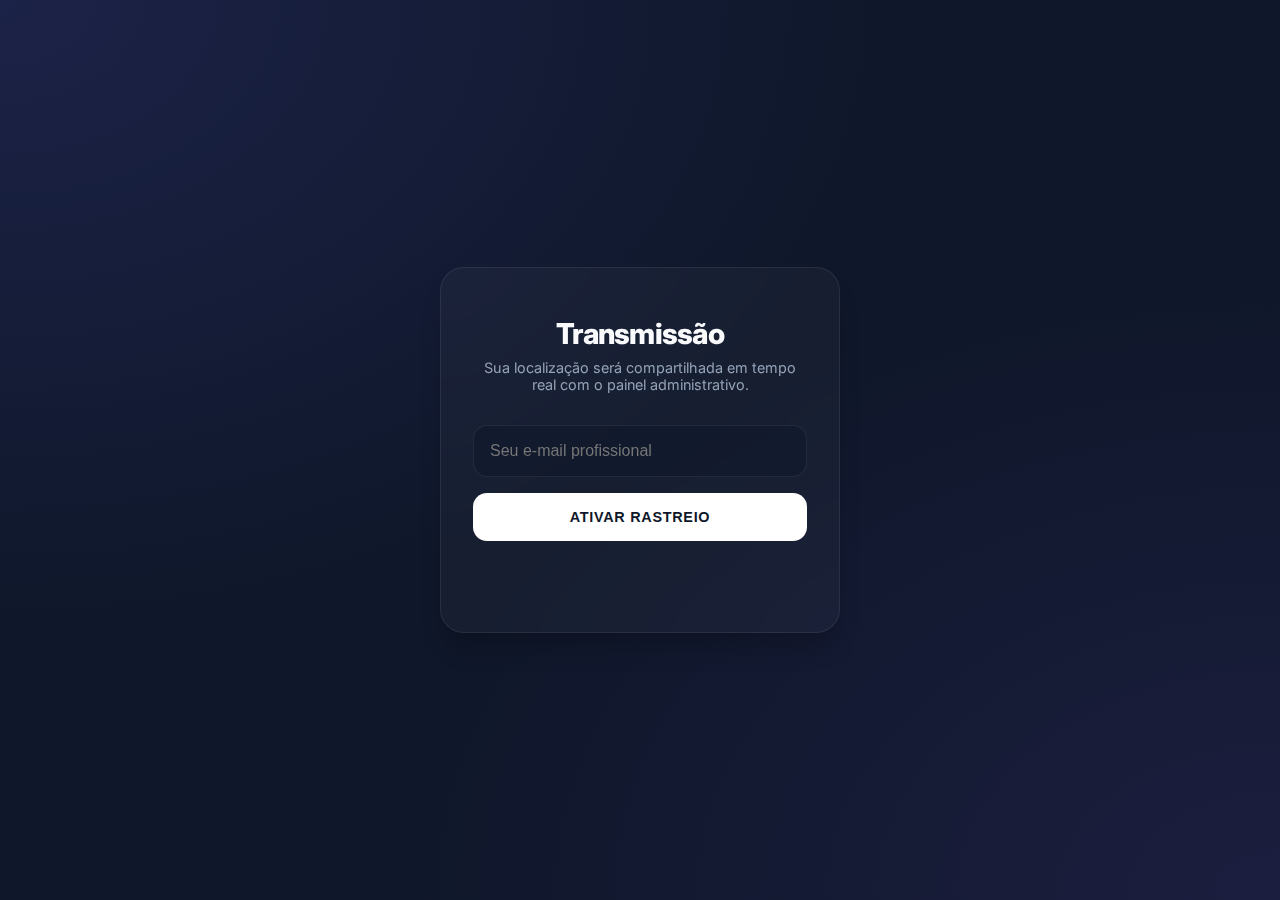
<file: index.html>
<!DOCTYPE html>
<html lang="pt-BR">
<head>
  <meta charset="UTF-8">
  <meta name="viewport" content="width=device-width, initial-scale=1.0">
  <title>Compartilhar Localização | Premium</title>
  <link href="https://fonts.googleapis.com/css2?family=Inter:wght@400;600;800&display=swap" rel="stylesheet">
  <style>
    /* CSS PREMIUM INTEGRADO */
    :root {
      --bg-primary: #0f172a;
      --primary: #6366f1;
      --primary-glow: rgba(99, 102, 241, 0.5);
      --success: #10b981;
      --danger: #ef4444;
      --text-main: #f8fafc;
      --text-muted: #94a3b8;
      --glass-bg: rgba(255, 255, 255, 0.03);
      --glass-border: rgba(255, 255, 255, 0.08);
    }

    *, *::before, *::after { margin: 0; padding: 0; box-sizing: border-box; -webkit-font-smoothing: antialiased; }

    body {
      min-height: 100vh;
      background-color: var(--bg-primary);
      background-image: 
        radial-gradient(at 0% 0%, rgba(99, 102, 241, 0.15) 0px, transparent 50%),
        radial-gradient(at 100% 100%, rgba(139, 92, 246, 0.1) 0px, transparent 50%);
      display: flex; align-items: center; justify-content: center;
      padding: 24px; font-family: 'Inter', sans-serif; color: var(--text-main);
    }

    .container {
      width: 100%; max-width: 400px;
      background: var(--glass-bg); backdrop-filter: blur(20px); -webkit-backdrop-filter: blur(20px);
      border: 1px solid var(--glass-border); border-radius: 24px;
      padding: 48px 32px; text-align: center;
      box-shadow: 0 20px 25px -5px rgba(0, 0, 0, 0.2);
      animation: fadeIn 0.8s cubic-bezier(0.16, 1, 0.3, 1);
    }

    h2 { font-size: 1.8rem; font-weight: 800; margin-bottom: 8px; letter-spacing: -0.025em; }
    p.desc { color: var(--text-muted); font-size: 0.9rem; margin-bottom: 32px; }

    input[type="email"] {
      width: 100%; padding: 16px; border-radius: 14px; border: 1px solid var(--glass-border);
      background: rgba(15, 23, 42, 0.6); color: white; outline: none; transition: 0.2s;
      font-size: 1rem; margin-bottom: 16px;
    }

    input:focus { border-color: var(--primary); box-shadow: 0 0 0 4px var(--primary-glow); }

    button {
      width: 100%; padding: 16px; border-radius: 14px; border: none;
      background: #fff; color: #0f172a; font-size: 0.9rem; font-weight: 700;
      text-transform: uppercase; letter-spacing: 0.05em; cursor: pointer; transition: 0.3s;
    }

    button:hover { transform: translateY(-2px); background: #f1f5f9; }
    button:disabled { opacity: 0.5; cursor: not-allowed; transform: none; }

    #status { margin-top: 24px; font-size: 0.85rem; font-weight: 500; min-height: 1.2rem; transition: 0.3s; }
    .active { color: var(--success); }
    .error { color: var(--danger); }

    @keyframes fadeIn {
      from { opacity: 0; transform: translateY(10px); filter: blur(10px); }
      to { opacity: 1; transform: translateY(0); filter: blur(0); }
    }
  </style>
</head>
<body>

  <div class="container">
    <h2>Transmissão</h2>
    <p class="desc">Sua localização será compartilhada em tempo real com o painel administrativo.</p>

    <input type="email" id="email" placeholder="Seu e-mail profissional" required />
    <button id="btn-iniciar" onclick="handleIniciar()">Ativar Rastreio</button>

    <p id="status"></p>
  </div>

  <script>
    let watchId = null;

    // Detecta mudança de conexão para alertar o usuário
    window.addEventListener('offline', () => updateStatus('❌ Offline. O envio foi pausado.', 'error'));
    window.addEventListener('online', () => updateStatus('🌐 Conexão restaurada!', 'active'));

    function updateStatus(text, className) {
      const statusEl = document.getElementById('status');
      statusEl.innerText = text;
      statusEl.className = className;
    }

    function handleIniciar() {
      const email = document.getElementById('email').value;
      const btn = document.getElementById('btn-iniciar');

      if (!email || !email.includes('@')) {
        updateStatus('Insira um e-mail válido.', 'error');
        return;
      }

      // Interface em modo "Ativo"
      btn.innerText = 'Compartilhando...';
      btn.disabled = true;
      updateStatus('Solicitando GPS...', '');

      watchId = navigator.geolocation.watchPosition(
        position => {
          // Se não houver internet, não tenta o fetch para economizar recursos
          if (!navigator.onLine) {
            updateStatus('❌ Sem internet para transmitir.', 'error');
            return;
          }

          updateStatus('📡 Sinal ativo e transmitindo', 'active');

          const data = {
            email: email,
            lat: position.coords.latitude,
            lng: position.coords.longitude,
            date: new Date().toISOString()
          };

          fetch('/api/location', {
            method: 'POST',
            headers: { 'Content-Type': 'application/json' },
            body: JSON.stringify(data)
          }).catch(err => {
            console.error("Erro de rede:", err);
            updateStatus('⚠️ Erro ao alcançar servidor.', 'error');
          });
        },
        error => {
          btn.disabled = false;
          btn.innerText = 'Ativar Rastreio';
          let msg = 'Erro ao obter GPS.';
          if (error.code === 1) msg = 'Acesso ao GPS negado pelo usuário.';
          updateStatus(msg, 'error');
        },
        {
          enableHighAccuracy: true,
          maximumAge: 0,
          timeout: 15000
        }
      );
    }
  </script>
</body>
</html>
</file>
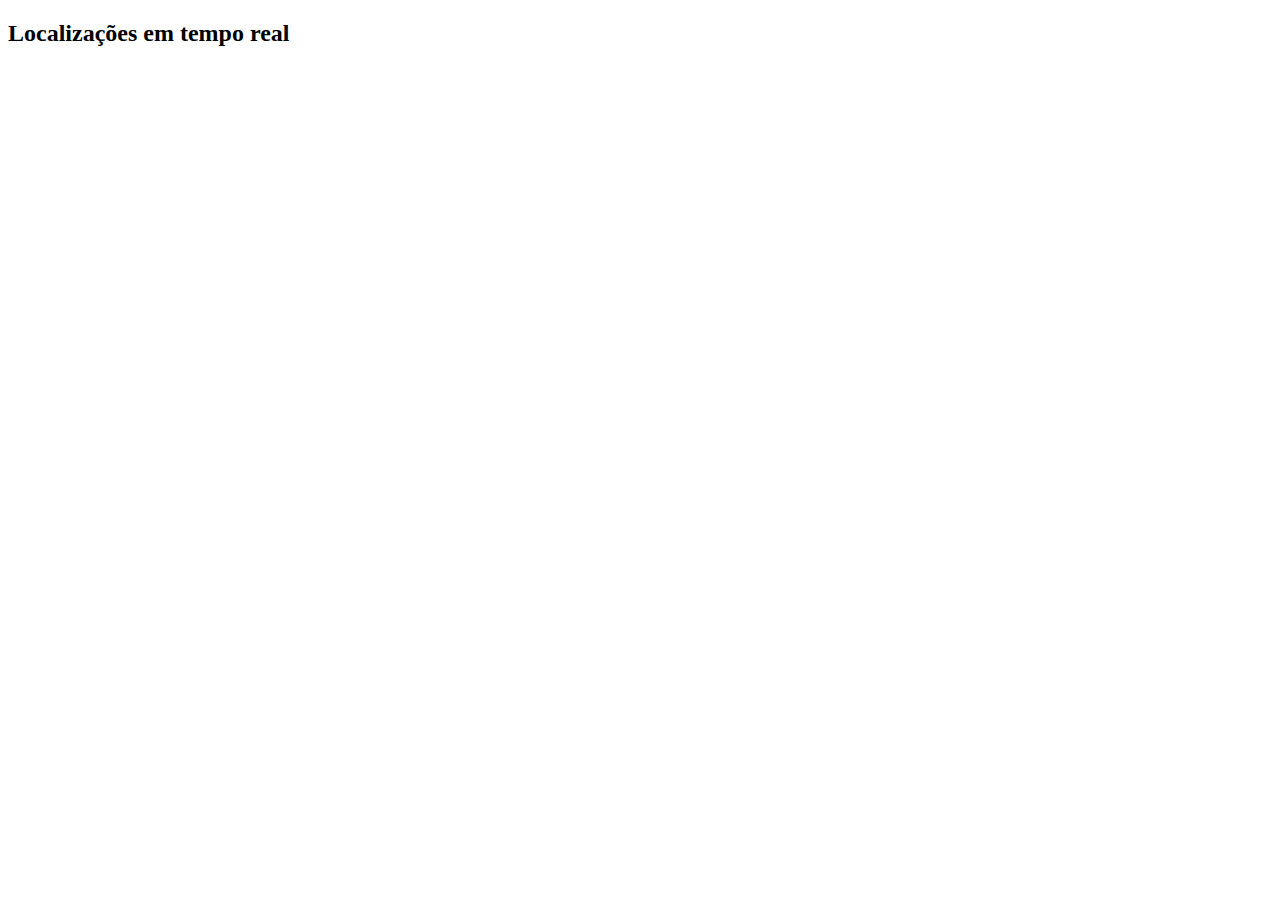
<file: painel.html>
<!DOCTYPE html>
<html lang="pt-BR">
<head>
  <meta charset="UTF-8">
  <title>Painel de Localização</title>
</head>
<body>
  <h2>Localizações em tempo real</h2>

  <ul id="lista"></ul>

  <script>
    async function atualizar() {
      const res = await fetch('/api/location');
      const data = await res.json();

      const ul = document.getElementById('lista');
      ul.innerHTML = '';

      Object.keys(data).forEach(email => {
        const loc = data[email];

        const li = document.createElement('li');
        li.innerHTML = `
          <strong>${email}</strong><br>
          Última atualização: ${new Date(loc.date).toLocaleString()}<br>
          <a target="_blank"
             href="https://www.google.com/maps?q=${loc.lat},${loc.lng}">
             Ver no mapa
          </a>
          <hr>
        `;

        ul.appendChild(li);
      });
    }

    setInterval(atualizar, 3000); // atualiza a cada 3 segundos
  </script>
</body>
</html>
</file>
